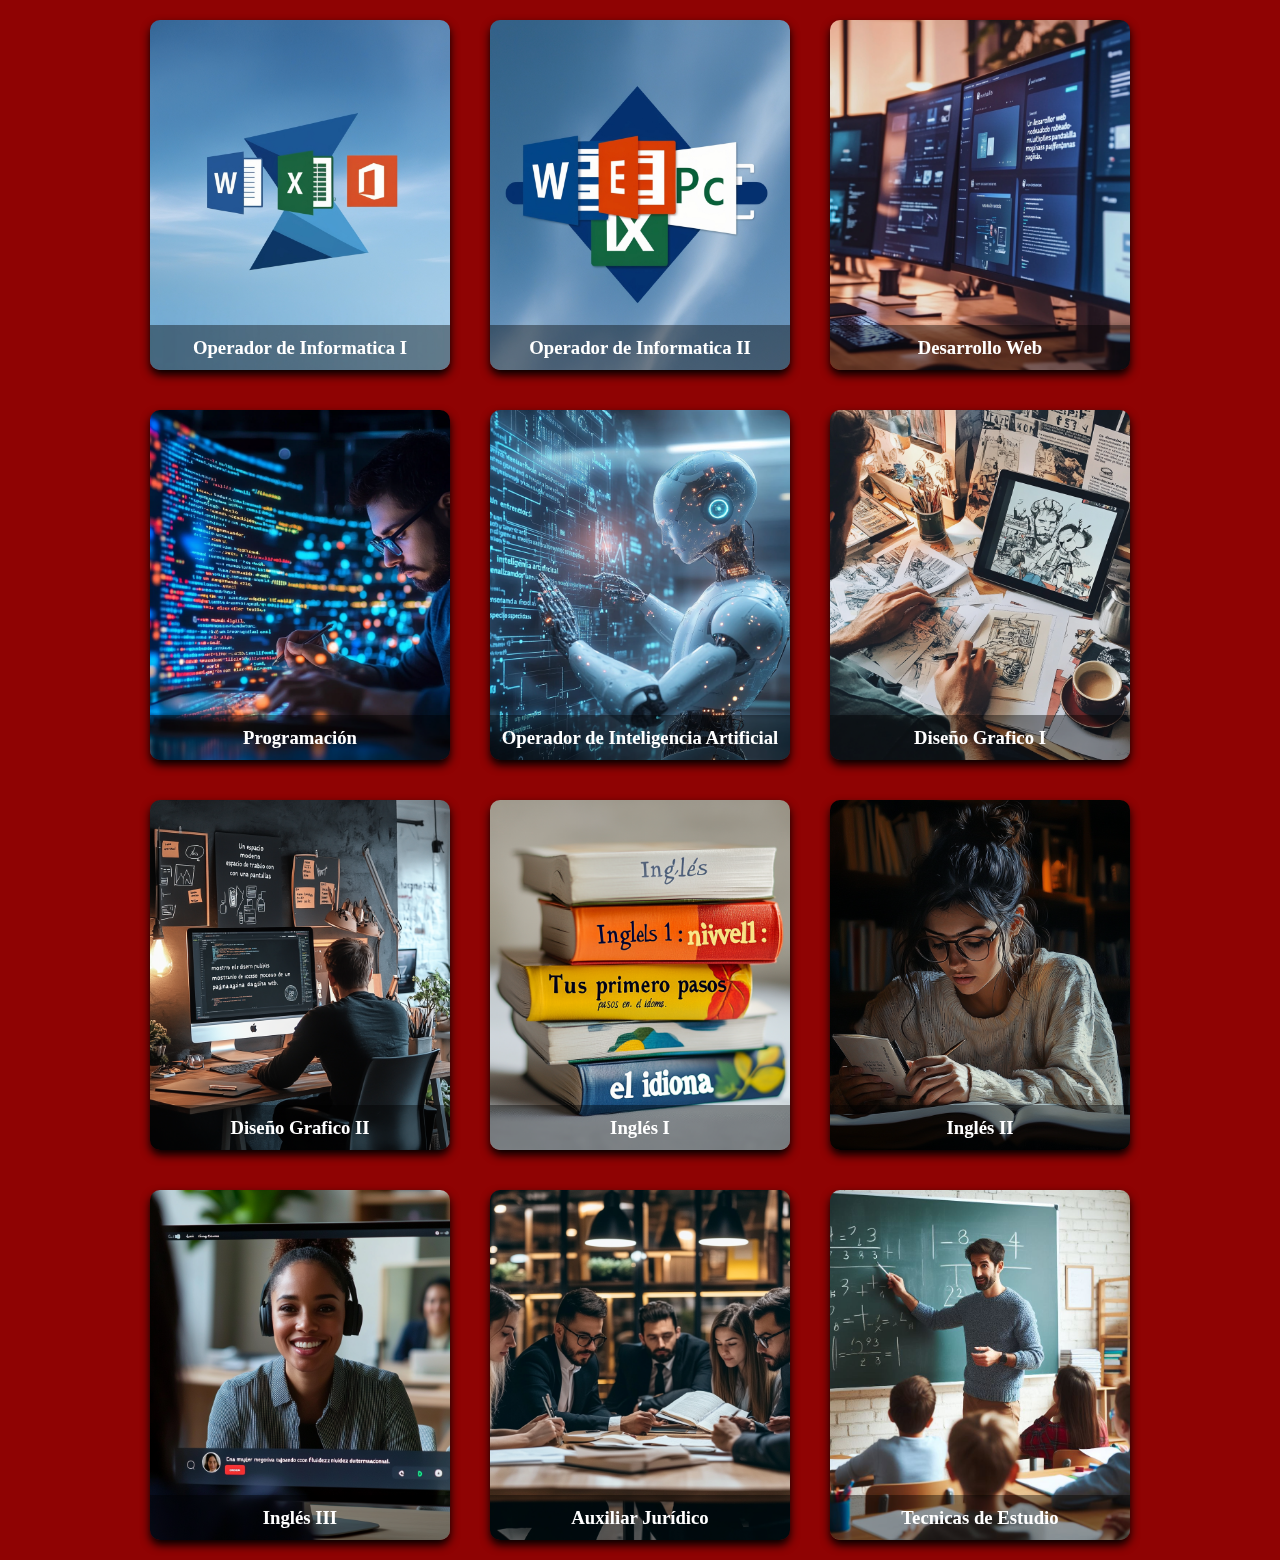
<file: archivos/inicioplataforma.html>
<!DOCTYPE html>
<html lang="en">
<head>
    <meta charset="UTF-8">
    <meta name="viewport" content="width=device-width, initial-scale=1.0">
    <title>Document</title>
    <link rel="stylesheet" href="./diseños/inicioplataforma.css">
</head>
<body>
    
    <div class="cursodiv">

        <div class="card">
            <div class="face front">
                <img src="/img/operador1.jpg" alt="">
                <h3>Operador de Informatica I</h3>
            </div>
            <div class="face back">
                <h3>Operador de Informatica I</h3>
                <p>Gestiona y da soporte a sistemas informáticos en un entorno laboral.</p>
                <div class="link">
                    <a href="./Plataforma.html">Ingreso</a>
                </div>
            </div>
        </div>
    
        <div class="card">
            <div class="face front">
                <img src="/img/operador2.jpg" alt="">
                <h3>Operador de Informatica II</h3>
            </div>
            <div class="face back">
                <h3>Operador de Informatica II</h3>
                <p>Gestiona y da soporte a sistemas informáticos en un entorno gráfico y matematico.</p>
                <div class="link">
                    <a href="">Ingreso</a>
                </div>
            </div>
        </div>
    
        <div class="card">
            <div class="face front">
                <img src="/img/desarrollo.png" alt="">
                <h3>Desarrollo Web</h3>
            </div>
            <div class="face back">
                <h3>Desarrollo Web</h3>
                <p>Crea las mejores paginas web y se un Gran Desarrollador. Aprende HTML, CSS y JavaScrip</p>
                <div class="link">
                    <a href="#">Ingreso</a>
                </div>
            </div>
        </div>
        
        <div class="card">
            <div class="face front">
                <img src="/img/programacion.png" alt="">
                <h3>Programación </h3>
            </div>
            <div class="face back">
                <h3>Programación</h3>
                <p>Aprende los principales idiomas de programacion y vuelvete un experto</p>
                <div class="link">
                    <a href="#">Ingreso</a>
                </div>
            </div>
        </div>
    
        <div class="card">
            <div class="face front">
                <img src="/img/ia.png" alt="">
                <h3>Operador de Inteligencia Artificial</h3>
            </div>
            <div class="face back">
                <h3>Operador de Inteligencia Artificial</h3>
                <p>Aprende a controlar a las IA y se un Operador de ellas</p>
                <div class="link">
                    <a href="#">Ingreso</a>
                </div>
            </div>
        </div>
        <div class="card">
            <div class="face front">
                <img src="/img/diseño1.png" alt="">
                <h3>Diseño Grafico I</h3>
            </div>
            <div class="face back">
                <h3>Diseño Grafico I</h3>
                <p>Convierte en un profesional que crea imágenes y diseños para empresas o tus emprendimientos.</p>
                <div class="link">
                    <a href="#">Ingreso</a>
                </div>
            </div>
        </div>

    </div>
    <div class="cursodiv">

        <div class="card">
            <div class="face front">
                <img src="/img/diseño2.png" alt="">
                <h3>Diseño Grafico II</h3>
            </div>
            <div class="face back">
                <h3>Diseño Grafico II</h3>
                <p>Convierte en un profesional que crea imágenes, diseños, planos y paginas web para empresas o tus emprendimientos.</p>
                <div class="link">
                    <a href="#">Ingreso</a>
                </div>
            </div>
        </div>
    
        <div class="card">
            <div class="face front">
                <img src="/img/ingles1.png" alt="">
                <h3>Inglés I</h3>
            </div>
            <div class="face back">
                <h3>Inglés I</h3>
                <p>Dá los primeros pasos en ingles</p>
                <div class="link">
                    <a href="#">Ingreso</a>
                </div>
            </div>
        </div>
        
        <div class="card">
            <div class="face front">
                <img src="/img/ingles2.png" alt="">
                <h3>Inglés II</h3>
            </div>
            <div class="face back">
                <h3>Inglés II</h3>
                <p>Continua con ingles y obtiene mas conocimientos de este idioma maravilloso</p>
                <div class="link">
                    <a href="#">Ingreso</a>
                </div>
            </div>
        </div>
    
        <div class="card">
            <div class="face front">
                <img src="/img/ingles3.png" alt="">
                <h3>Inglés III</h3>
            </div>
            <div class="face back">
                <h3>Inglés III</h3>
                <p>Perfeccionate y Demuestra sus habilidades en ingles</p>
                <div class="link">
                    <a href="#">Ingreso</a>
                </div>
            </div>
        </div>
        

        <div class="card">
            <div class="face front">
                <img src="/img/auxiliarjuridico.png" alt="">
                <h3>Auxiliar Jurídico</h3>
            </div>
            <div class="face back">
                <h3>Auxiliar Jurídico</h3>
                <p>Transformate en una pieza clave de cualquier estudio jurídico</p>
                <div class="link">
                    <a href="#">Ingreso</a>
                </div>
            </div>
        </div>
        <div class="card">
            <div class="face front">
                <img src="/img/tecnicas.png" alt="">
                <h3>Tecnicas de Estudio</h3>
            </div>
            <div class="face back">
                <h3>Tecnicas de Estudio</h3>
                <p>Aprende los mejores trucos para no reprobar tus materias</p>
                <div class="link">
                    <a href="#">Ingreso</a>
                </div>
            </div>
        </div>
        

    </div>

</body>
</html>
</file>
<file: archivos/diseños/inicioplataforma.css>
*{
    padding: 0px;
    margin: 0px;
    box-sizing: border-box;
}
body{
    background-color: rgb(143, 3, 3);
}
.titulocursos{
    font-size: 60px;
    text-align: center;
    margin-left: 70px;
    margin-top: 20px;
    margin-bottom: 10px;
    
    font-family: "Roboto Slab", serif;
    font-optical-sizing: auto;
    font-weight: weight;
    font-style: normal;
}
.debajotitulo{
    text-align: center;
    font-family: Arial, Helvetica, sans-serif;
    margin-left: 50px;
    margin-right: 50px;
}

.cursodiv{
    display: flex;
    flex-wrap: wrap;
    align-items: center;
    justify-content: center;
}
.card {
    position: relative;
    width: 300px;
    height: 350px;
    margin: 20px;
}

.card .face {
    position: absolute;
    width: 100%;
    height: 100%;
    backface-visibility: hidden;
    border-radius: 10px;
    overflow: hidden;
    transition: .5s;
}

.card .front {
    transform: perspective(600px) rotateY(0deg);
    box-shadow: 0 5px 10px #000;
}

.card .front img {
    position: absolute;
    width: 100%;
    height: 100%;
    object-fit: cover;
}

.card .front h3 {
    position: absolute;
    bottom: 0;
    width: 100%;
    height: 45px;
    line-height: 45px;
    color: #fff;
    background: rgba(0,0,0,.4);
    text-align: center;
}

.card .back {
    transform: perspective(600px) rotateY(180deg);
    background: rgb(3, 35, 54);
    padding: 15px;
    color: #f3f3f3;
    display: flex;
    flex-direction: column;
    justify-content: space-between;
    text-align: center;
    box-shadow: 0 5px 10px #000;
}

.card .back .link {
    border-top: solid 1px #f3f3f3;
    height: 50px;
    line-height: 50px;
}

.card .back .link a {
    color: #f3f3f3;
}

.card .back h3 {
    font-size: 30px;
    margin-top: 20px;
    letter-spacing: 2px;
}

.card .back p {
    letter-spacing: 1px;
} 

.card:hover .front {
    transform: perspective(600px) rotateY(180deg);
}

.card:hover .back {
    transform: perspective(600px) rotateY(360deg);
}
</file>
